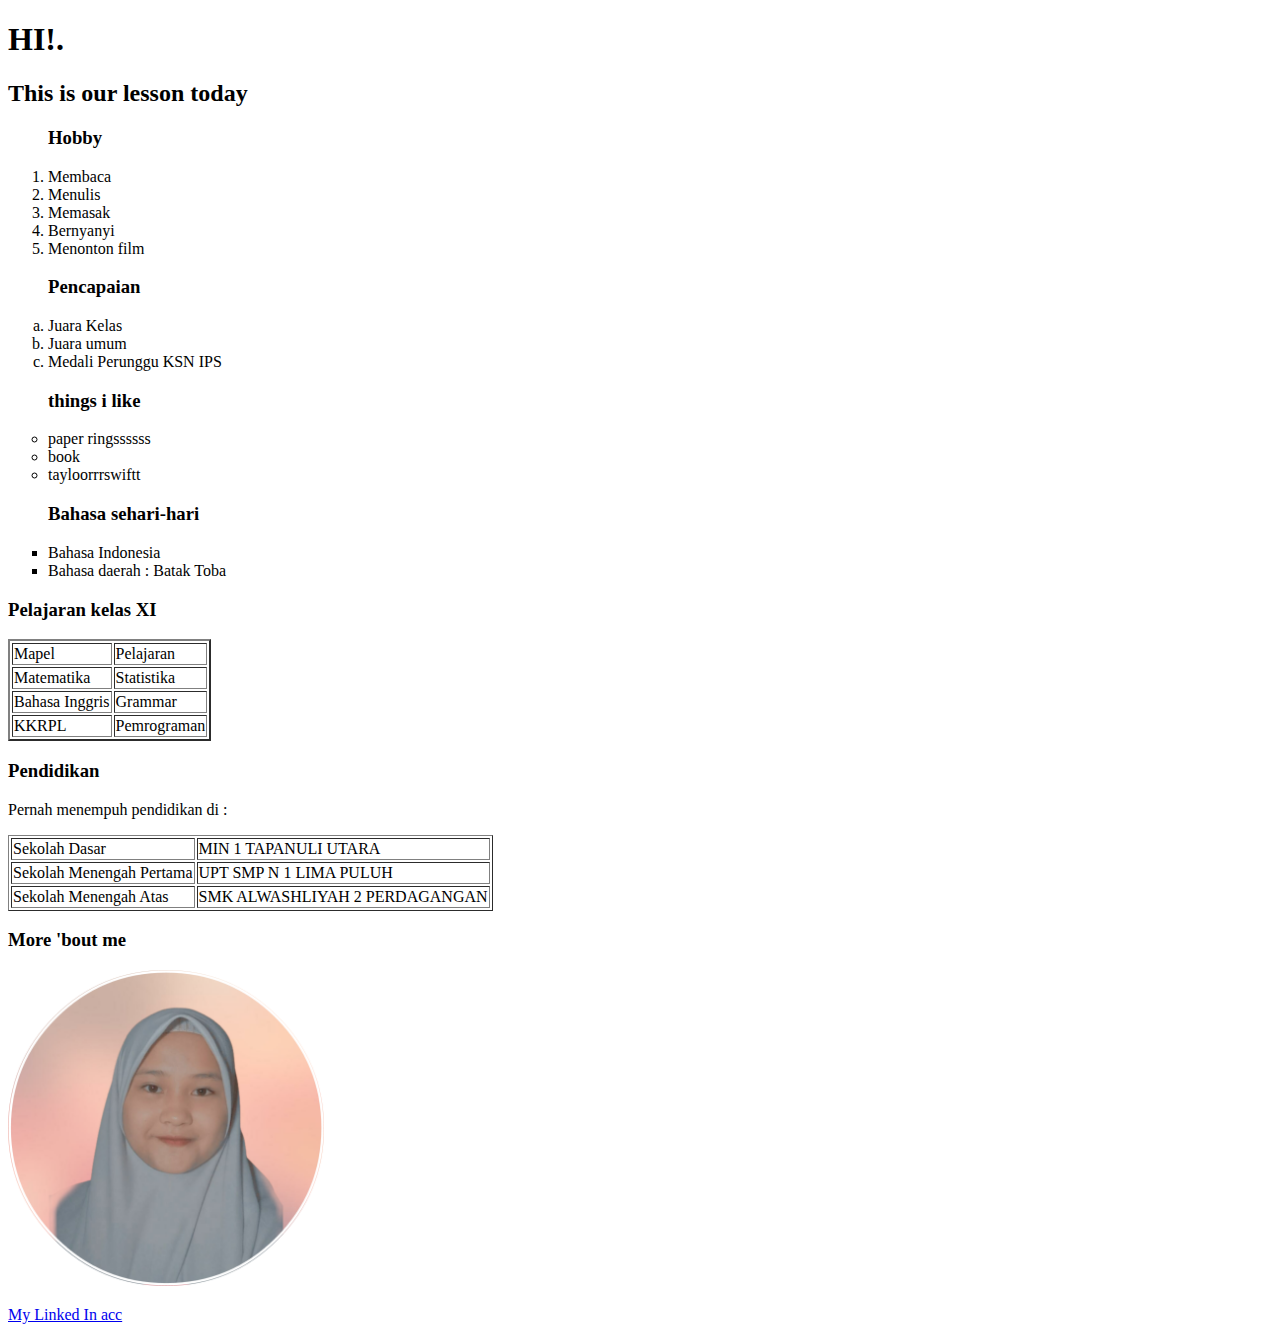
<file: basic_html/index.html>
<!DOCTYPE html>
<html>
<head>
	<meta charset="utf-8">
	<title>HTML Basic </title>
</head>
    <!--Heading-->
    <h1> HI!.</h1>
    <h2> This is our lesson today </h2>

	<!-- Belajar Ordered List-->
	<ol>
        <h3>Hobby</h3>
		<li>Membaca</li>
		<li>Menulis</li>
		<li>Memasak</li>
		<li>Bernyanyi</li>
		<li>Menonton film</li>
	</ol>

	<!-- Belajar Ordered List-->
	<ol type="a">
        <h3>Pencapaian</h3>
		<li>Juara Kelas</li>
		<li>Juara umum</li>
		<li>Medali Perunggu KSN IPS</li>
	</ol>

    <!-- Belajar Unordered List-->
	<ul type="circle">
        <h3>things i like</h3>
		<li>paper ringssssss</li>
		<li>book</li>
		<li>tayloorrrswiftt</li>
	</ul>

	 <!-- Belajar Unordered List-->
	 <ul type="square">
        <h3>Bahasa sehari-hari</h3>
		<li>Bahasa Indonesia</li>
		<li>Bahasa daerah : Batak Toba</li>
	</ul>

	<table border="2">
		<h3>Pelajaran kelas XI</h3>
		<tr>
			<td>Mapel</td>
			<td>Pelajaran</td>
		</tr>
		<tr>
			<td>Matematika</td>
			<td>Statistika</td>
		</tr>
		<tr>
			<td>Bahasa Inggris</td>
			<td>Grammar</td>
		</tr>
		<tr>
			<td>KKRPL</td>
			<td>Pemrograman</td>
		</tr>
	</table>

	<table border="1">
		<h3>Pendidikan</h3>
		<p>Pernah menempuh pendidikan di : </p>
		<tr>
			<td>Sekolah Dasar</td>
			<td>MIN 1 TAPANULI UTARA</td>
		</tr>
		<tr>
			<td>Sekolah Menengah Pertama</td>
			<td>UPT SMP N 1 LIMA PULUH</td>
		</tr>
		<tr>
			<td>Sekolah Menengah Atas</td>
			<td>SMK ALWASHLIYAH 2 PERDAGANGAN</td>
		</tr>
	</table>
	<p></p>

	<h3>More 'bout me</h3>

	<img src="meeee.png" width="25%", height="25%">
	<p></p>
	<a href="http://www.linkedin.com/in/swastika-ratusinaga-1583ba285">My Linked In acc</a>

</body>
</html>
</file>
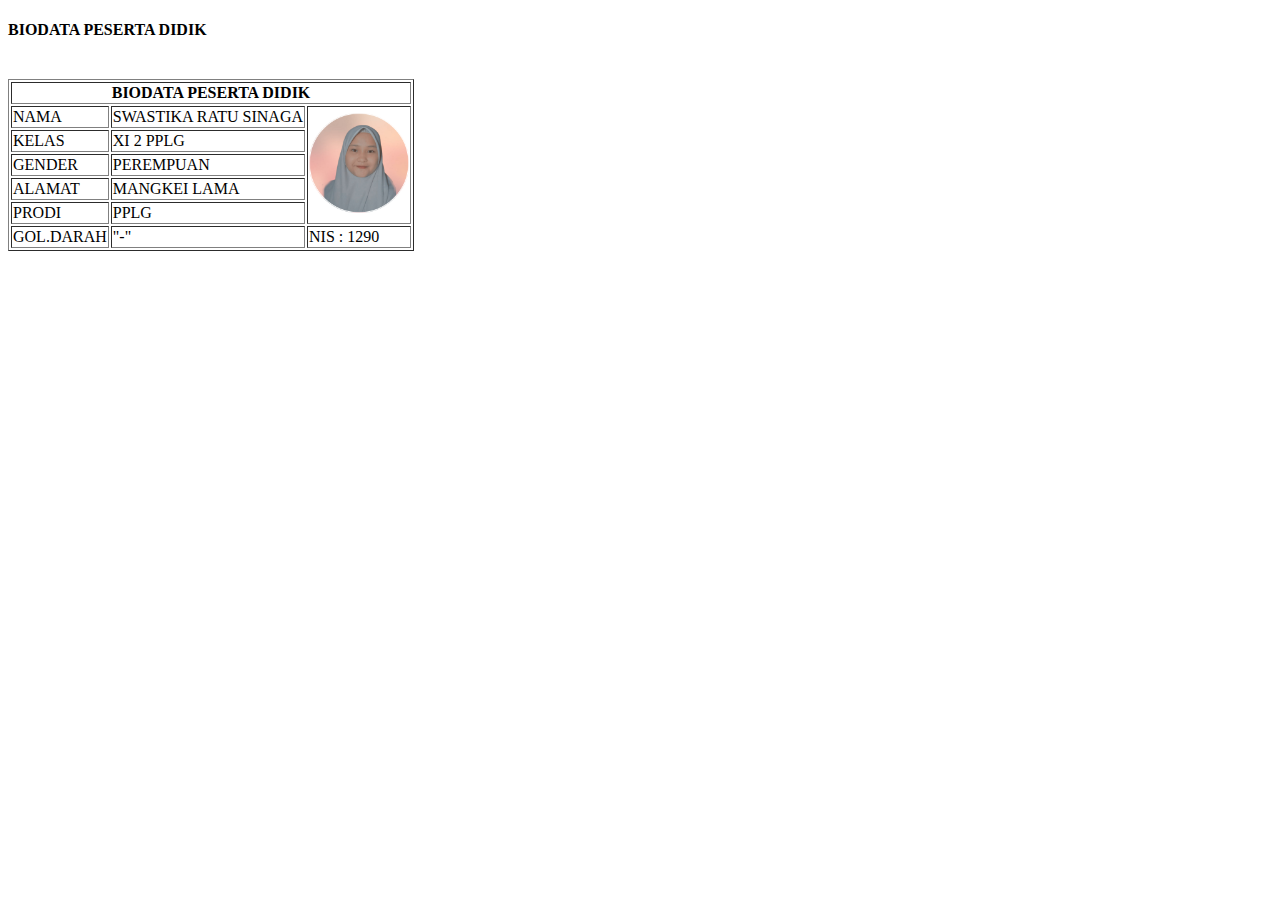
<file: biodata/index.html>
<!DOCTYPE html>
<html>
  <head>
    <meta charset="UTF-8" />
    <title>Biodata</title>
  </head>
  <body>
    <h4>BIODATA PESERTA DIDIK</h4>
    <br />
    <table border="solid">
      <tr>
        <th colspan="3">BIODATA PESERTA DIDIK</th>
      </tr>
      <tr>
        <td>NAMA</td>
        <td>SWASTIKA RATU SINAGA</td>
        <td rowspan="5">
          <img src="img/meeee.png" width="100" height="100" />
        </td>
      </tr>
      <tr>
        <td>KELAS</td>
        <td>XI 2 PPLG</td>
      </tr>
      <tr>
        <td>GENDER</td>
        <td>PEREMPUAN</td>
      </tr>
      <tr>
        <td>ALAMAT</td>
        <td>MANGKEI LAMA</td>
      </tr>
      <tr>
        <td>PRODI</td>
        <td>PPLG</td>
      </tr>
      <tr>
        <td>GOL.DARAH</td>
        <td>"-"</td>
        <td>NIS : 1290</td>
      </tr>
    </table>
     
  </body>
</html>
</file>
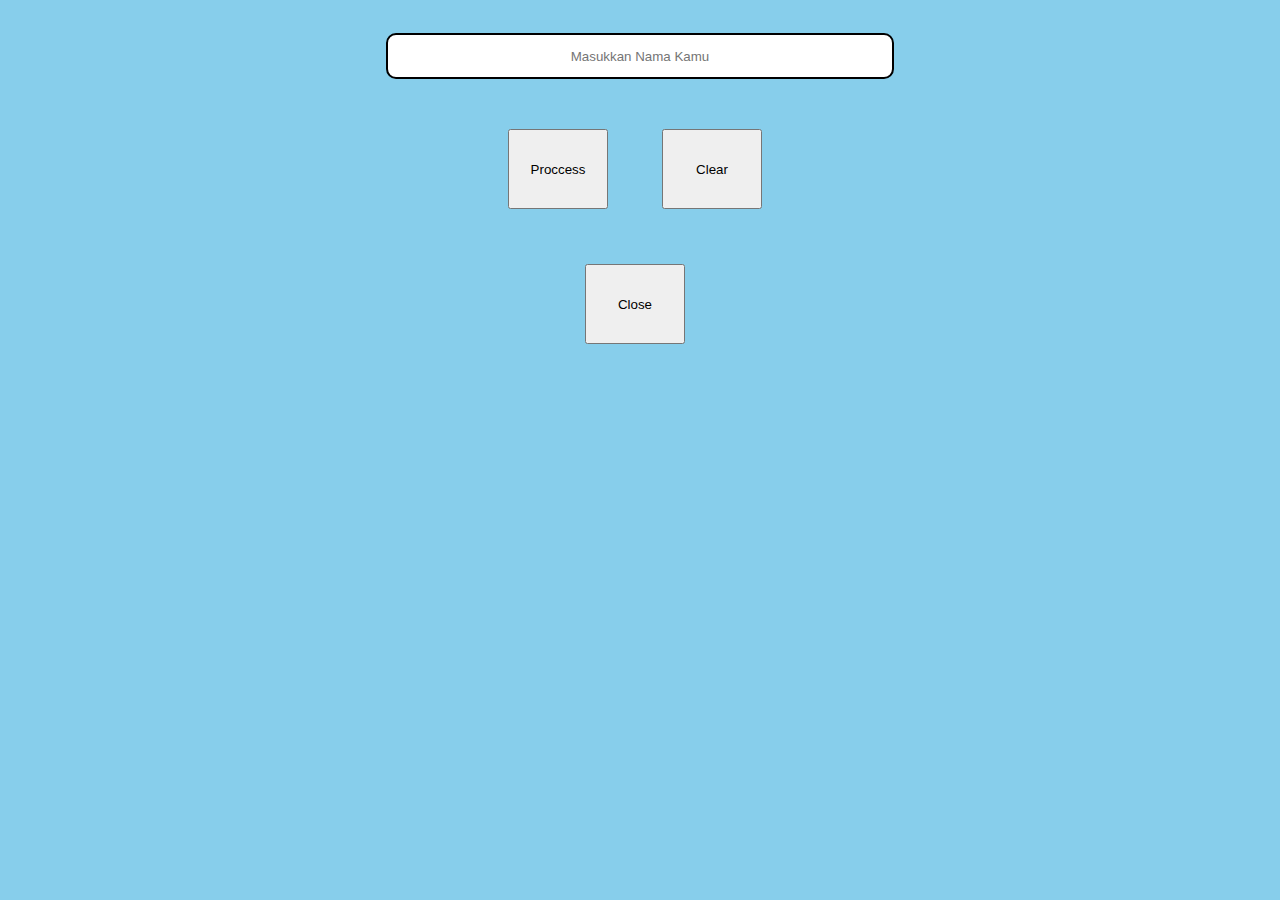
<file: button/index.html>
<!DOCTYPE html>
<html lang="en">
  <head>
    <meta charset="UTF-8" />
    <meta name="viewport" content="width=device-width, initial-scale=1.0" />
    <title>Button</title>
    <link
      href="https://cdn.jsdelivr.net/npm/bootstrap@5.3.2/dist/css/bootstrap.min.css"
      rel="stylesheet"
      integrity="sha384-T3c6CoIi6uLrA9TneNEoa7RxnatzjcDSCmG1MXxSR1GAsXEV/Dwwykc2MPK8M2HN"
      crossorigin="anonymous"
    />
    <link rel="stylesheet" href="style.css" />
  </head>
  <body>
    <center>
      <div class="container">
        <input
          type="text"
          class="large-placeholder"
          placeholder="Masukkan Nama Kamu"
        />
      </div>
      <div>
        <button type="button" class="btn btn-success btn-lg">Proccess</button>
        <button type="button" class="btn btn-primary btn-lg">Clear</button>
      </div>
      <div>
        <button type="button" class="btn btn-warning btn-lg">Close</button>
      </div>
    </center>
    <script
      src="https://cdn.jsdelivr.net/npm/bootstrap@5.3.2/dist/js/bootstrap.bundle.min.js"
      integrity="sha384-C6RzsynM9kWDrMNeT87bh95OGNyZPhcTNXj1NW7RuBCsyN/o0jlpcV8Qyq46cDfL"
      crossorigin="anonymous"
    ></script>
  </body>
</html>
</file>
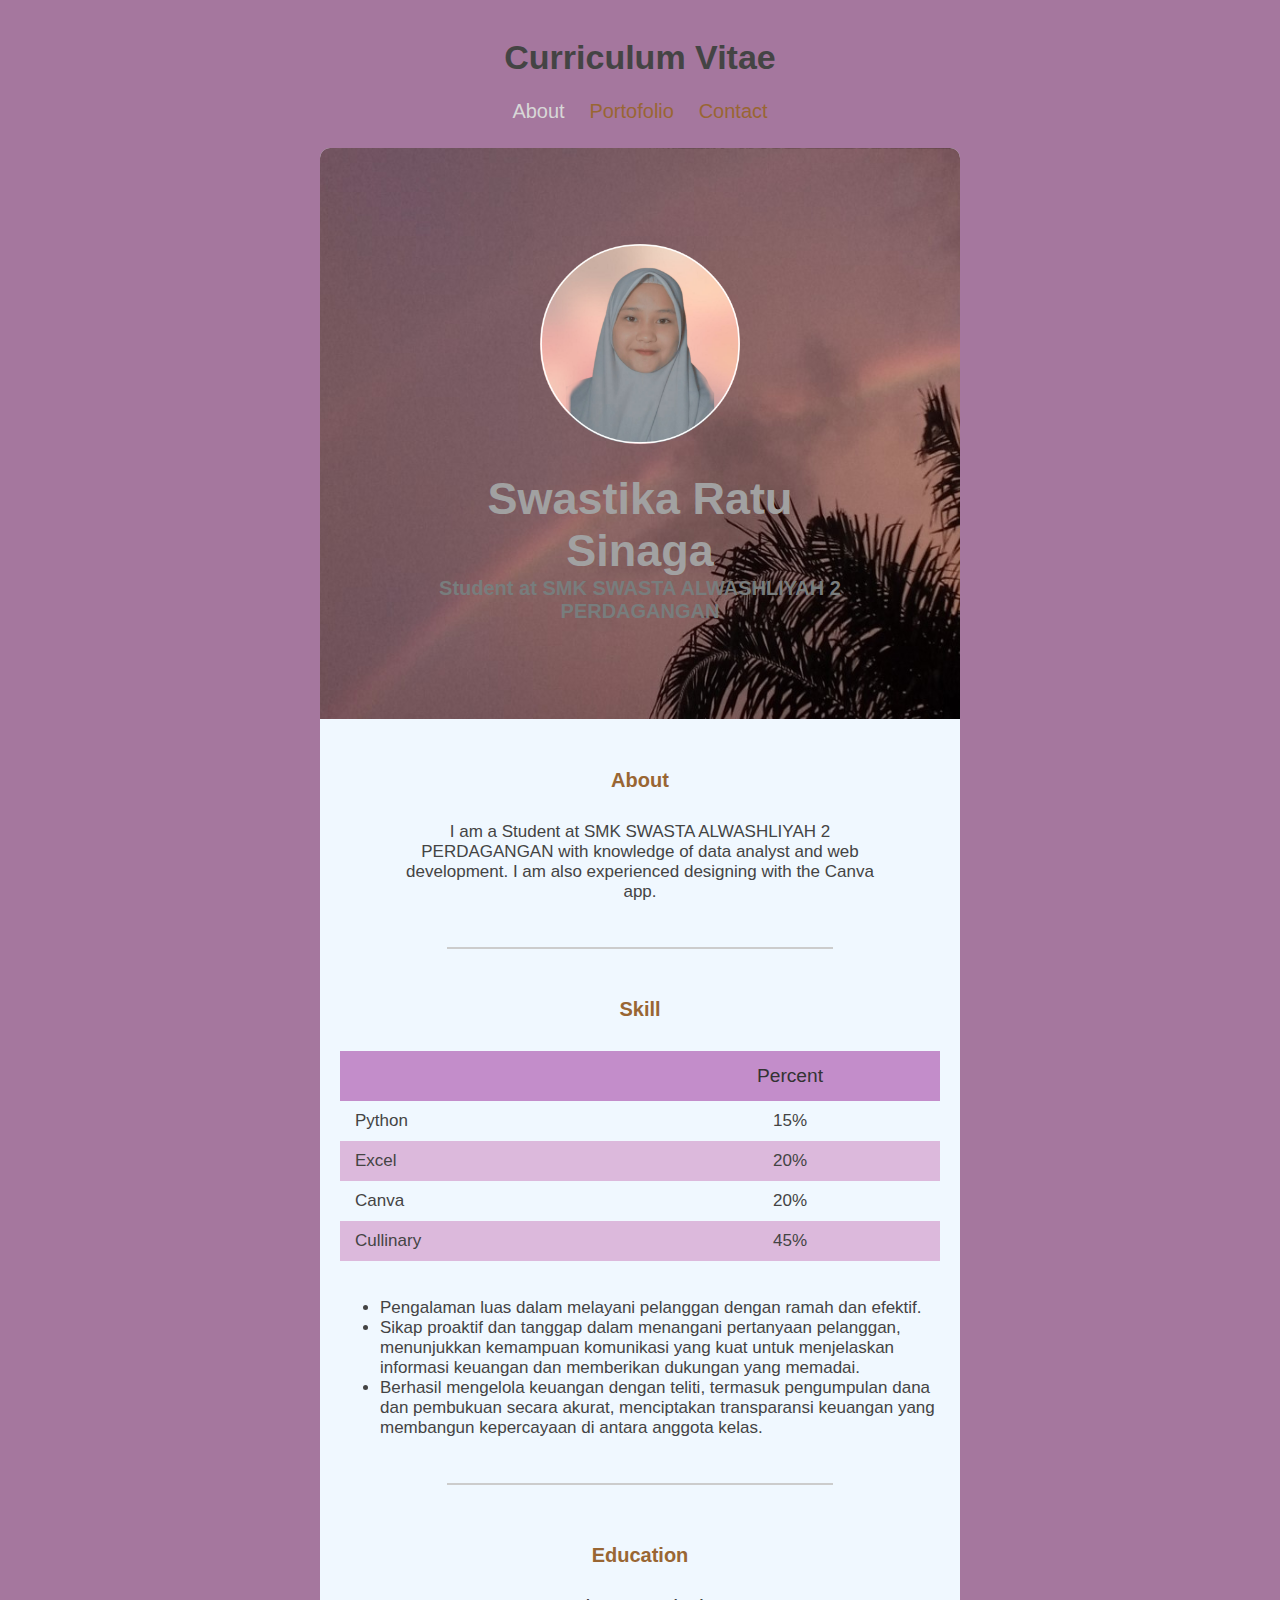
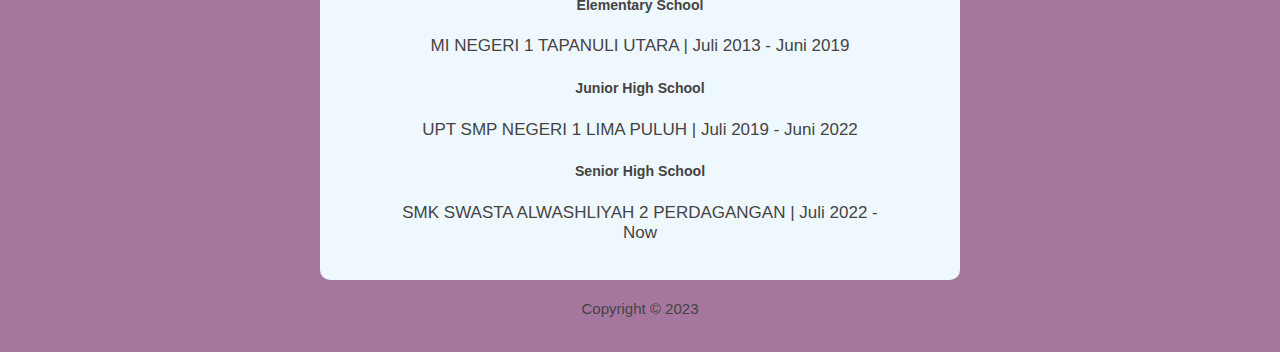
<file: profile_ratu/index.html>
<!DOCTYPE html>
<html>
  <head>
    <meta charset="utf-8" />
    <title>CV-Ratu</title>
    <link rel="stylesheet" type="text/css" href="style.css" />
  </head>
  <body>
    <div class="container">
      <!-- Judul Halaman -->
      <h1>Curriculum Vitae</h1>
      <!-- Navbar -->
      <div class="navbar">
        <ul type="square" class="list-nav">
          <li><a href="#" class="active">About</a></li>
          <li><a href="portofolio.html">Portofolio</a></li>
          <li><a href="contact.html">Contact</a></li>
        </ul>
      </div>
      <!-- Konten -->
      <div class="content">
        <!-- Profil -->
        <div id="content-img">
          <div class="content1">
            <img src="img/meeee.png" />
            <h2 class="content-header">Swastika Ratu Sinaga</h2>
            <p class="content-text">
              <b>Student at SMK SWASTA ALWASHLIYAH 2 PERDAGANGAN</b>
            </p>
          </div>
        </div>
        <!-- Deskripsi Singkat -->
        <section class="section section-small">
          <h2 class="section-header">About</h2>
          <p>
            I am a Student at SMK SWASTA ALWASHLIYAH 2 PERDAGANGAN with
            knowledge of data analyst and web development. I am also experienced
            designing with the Canva app.
          </p>
        </section>
        <hr />
        <!-- Table -->
        <section class="section">
          <h2 class="section-header">Skill</h2>
          <div class="responsive-table">
            <table>
              <tr class="tr-header">
                <th>&nbsp;</th>
                <th>Percent</th>
              </tr>
              <tr>
                <td class="text-left">Python</td>
                <td>15%</td>
              </tr>
              <tr>
                <td class="text-left">Excel</td>
                <td>20%</td>
              </tr>
              <tr>
                <td class="text-left">Canva</td>
                <td>20%</td>
              </tr>
              <tr>
                <td class="text-left">Cullinary</td>
                <td>45%</td>
              </tr>
            </table>
            <ul>
              <li>
                Pengalaman luas dalam melayani pelanggan dengan ramah dan
                efektif.
              </li>
              <li>
                Sikap proaktif dan tanggap dalam menangani pertanyaan pelanggan,
                menunjukkan kemampuan komunikasi yang kuat untuk menjelaskan
                informasi keuangan dan memberikan dukungan yang memadai.
              </li>
              <li>
                Berhasil mengelola keuangan dengan teliti, termasuk pengumpulan
                dana dan pembukuan secara akurat, menciptakan transparansi
                keuangan yang membangun kepercayaan di antara anggota kelas.
              </li>
            </ul>
          </div>
        </section>
        <hr />
        <!-- List Pendidikan -->
        <section class="section section-small">
          <h2 class="section-header">Education</h2>
          <h5>Elementary School</h5>
          <p>MI NEGERI 1 TAPANULI UTARA | Juli 2013 - Juni 2019</p>
          <h5>Junior High School</h5>
          <p>UPT SMP NEGERI 1 LIMA PULUH | Juli 2019 - Juni 2022</p>
          <h5>Senior High School</h5>
          <p>SMK SWASTA ALWASHLIYAH 2 PERDAGANGAN | Juli 2022 - Now</p>
        </section>
      </div>
      <footer>
        <p class="footer-text">Copyright &copy; 2023</p>
      </footer>
    </div>
  </body>
</html>
</file>
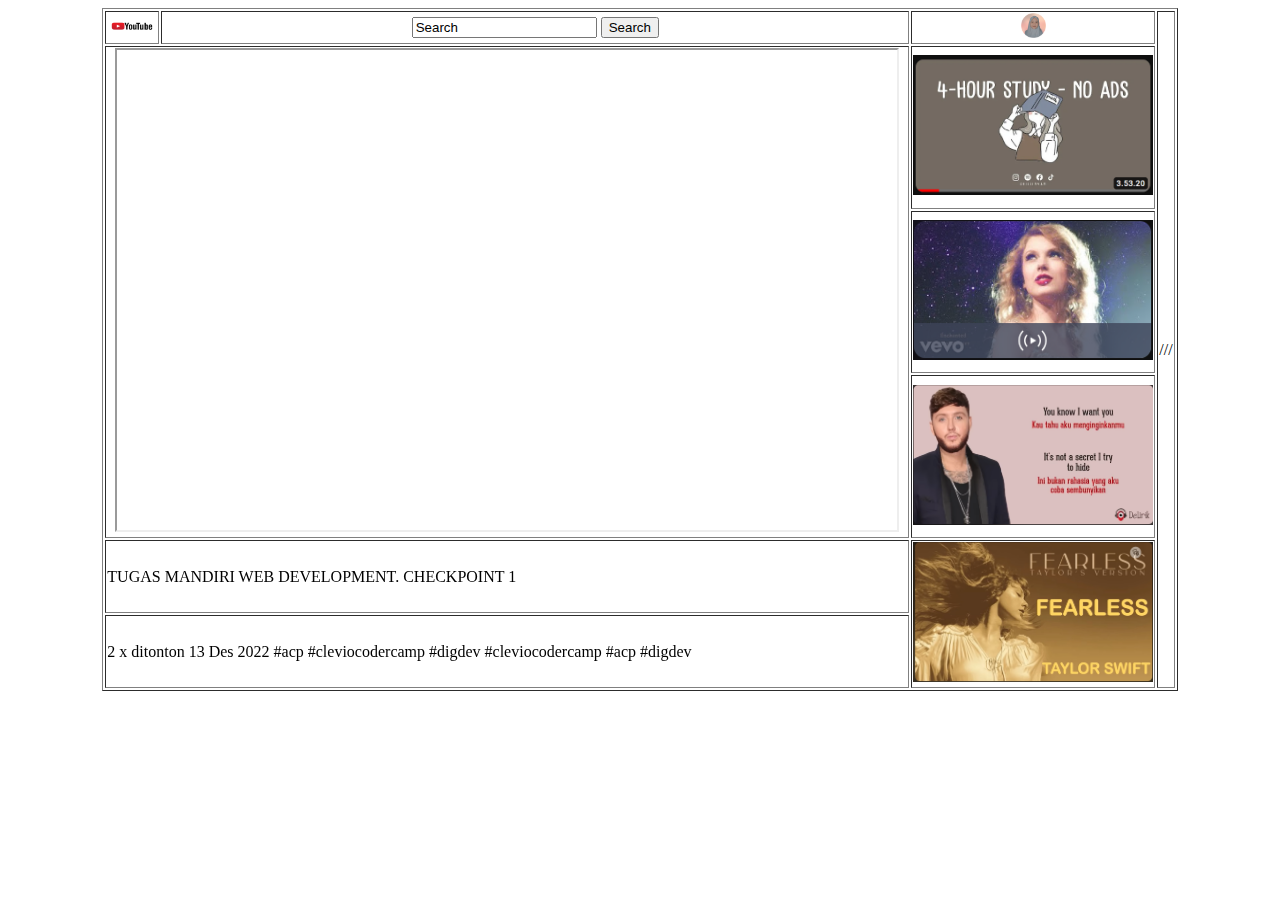
<file: youtube/index.html>
<!DOCTYPE html>
<html lang="en">
  <head>
    <meta charset="UTF-8" />
    <meta name="viewport" content="width=device-width, initial-scale=1.0" />
    <title>Youtube</title>
    <link
      href="https://cdn.jsdelivr.net/npm/bootstrap@5.3.2/dist/css/bootstrap.min.css"
      rel="stylesheet"
      integrity="sha384-T3c6CoIi6uLrA9TneNEoa7RxnatzjcDSCmG1MXxSR1GAsXEV/Dwwykc2MPK8M2HN"
      crossorigin="anonymous"
    />
  </head>
  <body>
    <table border="solid" align="center">
      <tr>
        <td width="25px" height="25px" align="center">
          <img src="img/logoyt.png" width="50px" height="20" />
        </td>
        <td align="center">
          <form>
            <input type="text" id="lname" name="lname" value="Search" />
            <input type="submit" value="Search" />
          </form>
        </td>
        <td width="50px" height="25px" align="center">
          <img src="img/meeee.png" alt="icon" width="25px" />
        </td>
        <td rowspan="8"><div class="scrollbar">///</div></td>
      </tr>
      <tr>
        <td colspan="2" rowspan="3" width="800px" height="435px" align="center">
          <iframe
            width="780px"
            height="480px"
            src="https://www.youtube.com/embed/zX7O9ly_nwQ?si=0rNuhnEdBfTZcgfP"
          >
          </iframe>
        </td>
        <td width="240px" height="140px" align="center">
          <a
            href="https://youtu.be/UTtbOGRfG9E?si=cn7iWQUt-3LMTFwc"
            target="_blank"
            ><img src="img/content1.png" width="240px" height="140px"
          /></a>
        </td>
      </tr>
      <tr>
        <td width="240px" height="140px" align="center">
          <a href="https://bit.ly/3M6OkcS" target="_blank"
            ><img src="img/content2.png" width="240px" height="140px"
          /></a>
        </td>
      </tr>
      <tr>
        <td width="240px" height="140px" align="center">
          <a href="http://bit.ly/3S7s4mK" target="_blank"
            ><img src="img/content3.png" width="240px" height="140px"
          /></a>
        </td>
      </tr>
      <tr>
        <td colspan="2">TUGAS MANDIRI WEB DEVELOPMENT. CHECKPOINT 1</td>
        <td rowspan="2" width="240px" height="140px" align="center">
          <a href="http://bit.ly/3S6miSy" target="_blank"
            ><img src="img/content4.png" width="240px" height="140px"
          /></a>
        </td>
      </tr>
      <tr>
        <td colspan="2">
          2 x ditonton 13 Des 2022 #acp #cleviocodercamp #digdev
          #cleviocodercamp #acp #digdev
        </td>
      </tr>
    </table>
  </body>
</html>
</file>
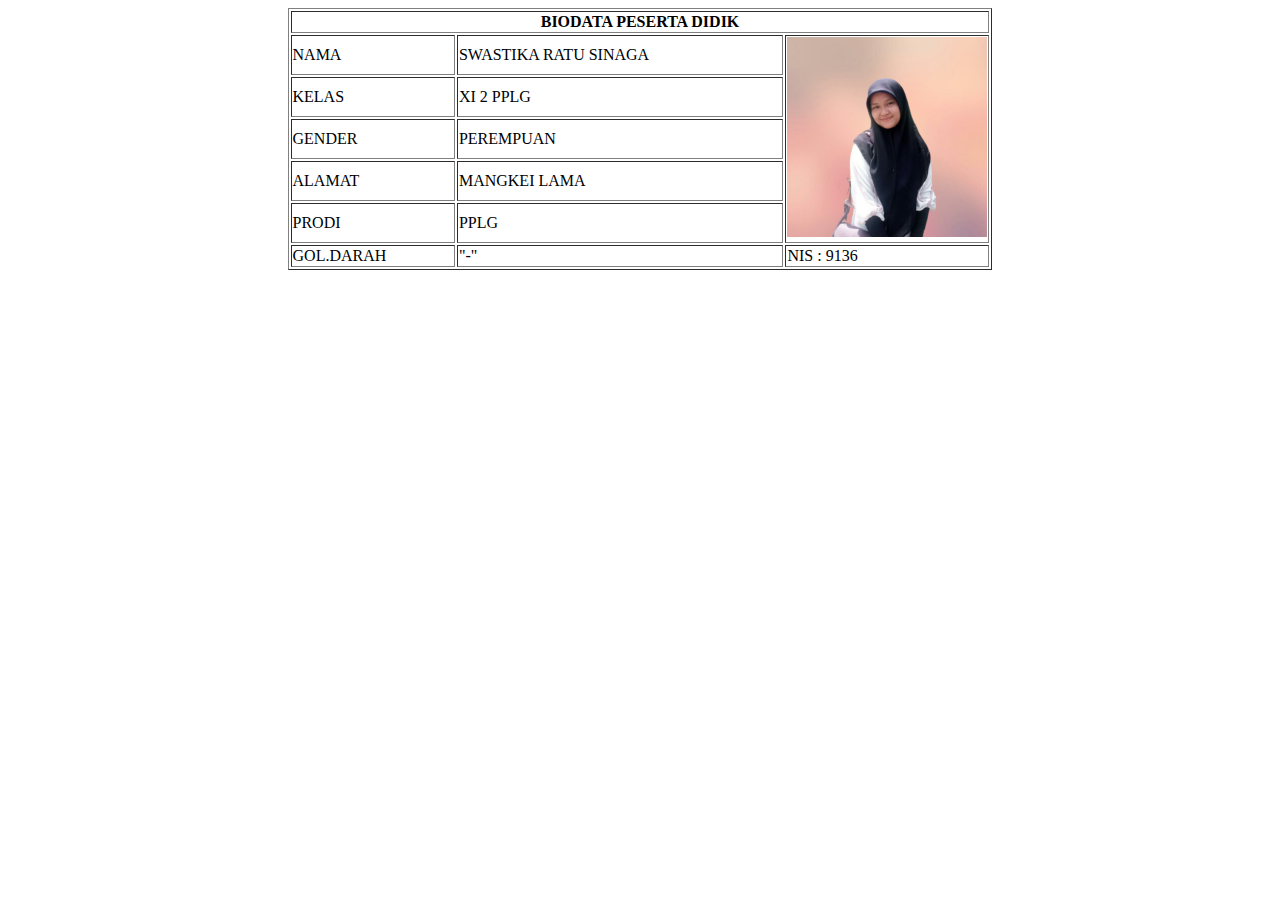
<file: biodata/index2.html>
<!DOCTYPE html>
<html>
  <head>
    <meta charset="UTF-8" />
    <title>Biodata Peserta Didik</title>
  </head>
  <body>
    <table border="solid" align="center">
      <tr>
        <th width="120%" colspan="3">BIODATA PESERTA DIDIK</th>
      </tr>
      <tr>
        <td>NAMA</td>
        <td>SWASTIKA RATU SINAGA</td>
        <td rowspan="5">
          <img src="img/mee.jpg" width="200" height="200" />
        </td>
      </tr>
      <tr>
        <td>KELAS</td>
        <td>XI 2 PPLG</td>
      </tr>
      <tr>
        <td>GENDER</td>
        <td>PEREMPUAN</td>
      </tr>
      <tr>
        <td>ALAMAT</td>
        <td>MANGKEI LAMA</td>
      </tr>
      <tr>
        <td>PRODI</td>
        <td>PPLG</td>
      </tr>
      <tr>
        <td>GOL.DARAH</td>
        <td>"-"</td>
        <td>NIS : 9136</td>
      </tr>
    </table>
  </body>
</html>
</file>
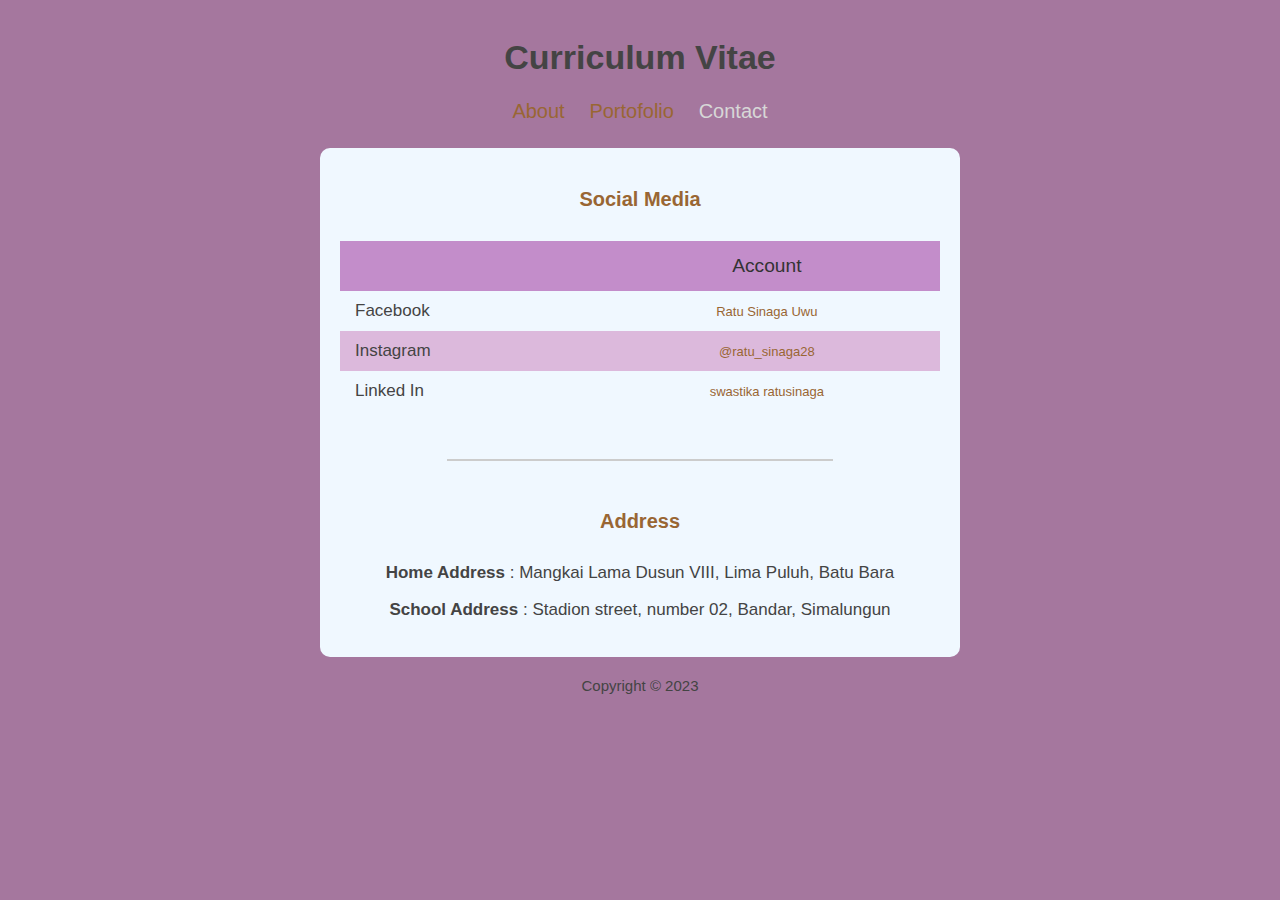
<file: profile_ratu/contact.html>
<!DOCTYPE html>
<html>
<head>
  <meta charset="utf-8">
  <title>Contact-Ratu</title>
  <link rel="stylesheet" type="text/css" href="style.css">
</head>
<body>
  <div class="container">
    <div class="header">
      <h1 class="text-header">Curriculum Vitae</h1>
    </div>
    <div class="navbar">
      <ul class="list-nav">
        <li><a href="index.html">About</a></li>
        <li><a href="portofolio.html">Portofolio</a></li>
        <li><a href="#" class="active">Contact</a></li>
      </ul>
    </div>
    <div class="content">
      <!-- Social Media -->
      <section class="section">
        <h2 class="section-header">Social Media</h2>
          <div class="responsive-table">
            <table>
              <tr class="tr-header">
                <th>&nbsp;</th>
                <th>Account</th>
              </tr>
              <tr>
                <td class="text-left">Facebook</td>
                <td>
                  <a href="https://www.facebook.com/profile.php?id=100021817725553">Ratu Sinaga Uwu </a>
                </td>
              </tr>
              <tr>
                <td class="text-left">Instagram</td>
                <td>
                  <a href="https://instagram.com/ratu_sinaga28?igshid=ZGUzMzM3NWJiOQ==">@ratu_sinaga28</a>
                </td>
              </tr>
              <tr>
                <td class="text-left">Linked In</td>
                <td>
                  <a href="http://www.linkedin.com/in/swastika-ratusinaga-1583ba285">swastika ratusinaga</a>
                </td>
              </tr>
            </table>
          </div>
      </section>
      <hr>
      <!-- Contact -->
      <section class="section">
        <h2 class="section-header">Address</h2>
        <p><b>Home Address </b>: Mangkai Lama Dusun VIII, Lima Puluh, Batu Bara</p>
        <p><b>School Address </b>: Stadion street, number 02, Bandar, Simalungun</p>
      </section>
    </div>
    <footer>
      <p class="footer-text">Copyright &copy; 2023</p>
    </footer> 
  </div>
</body>
</html>
</file>
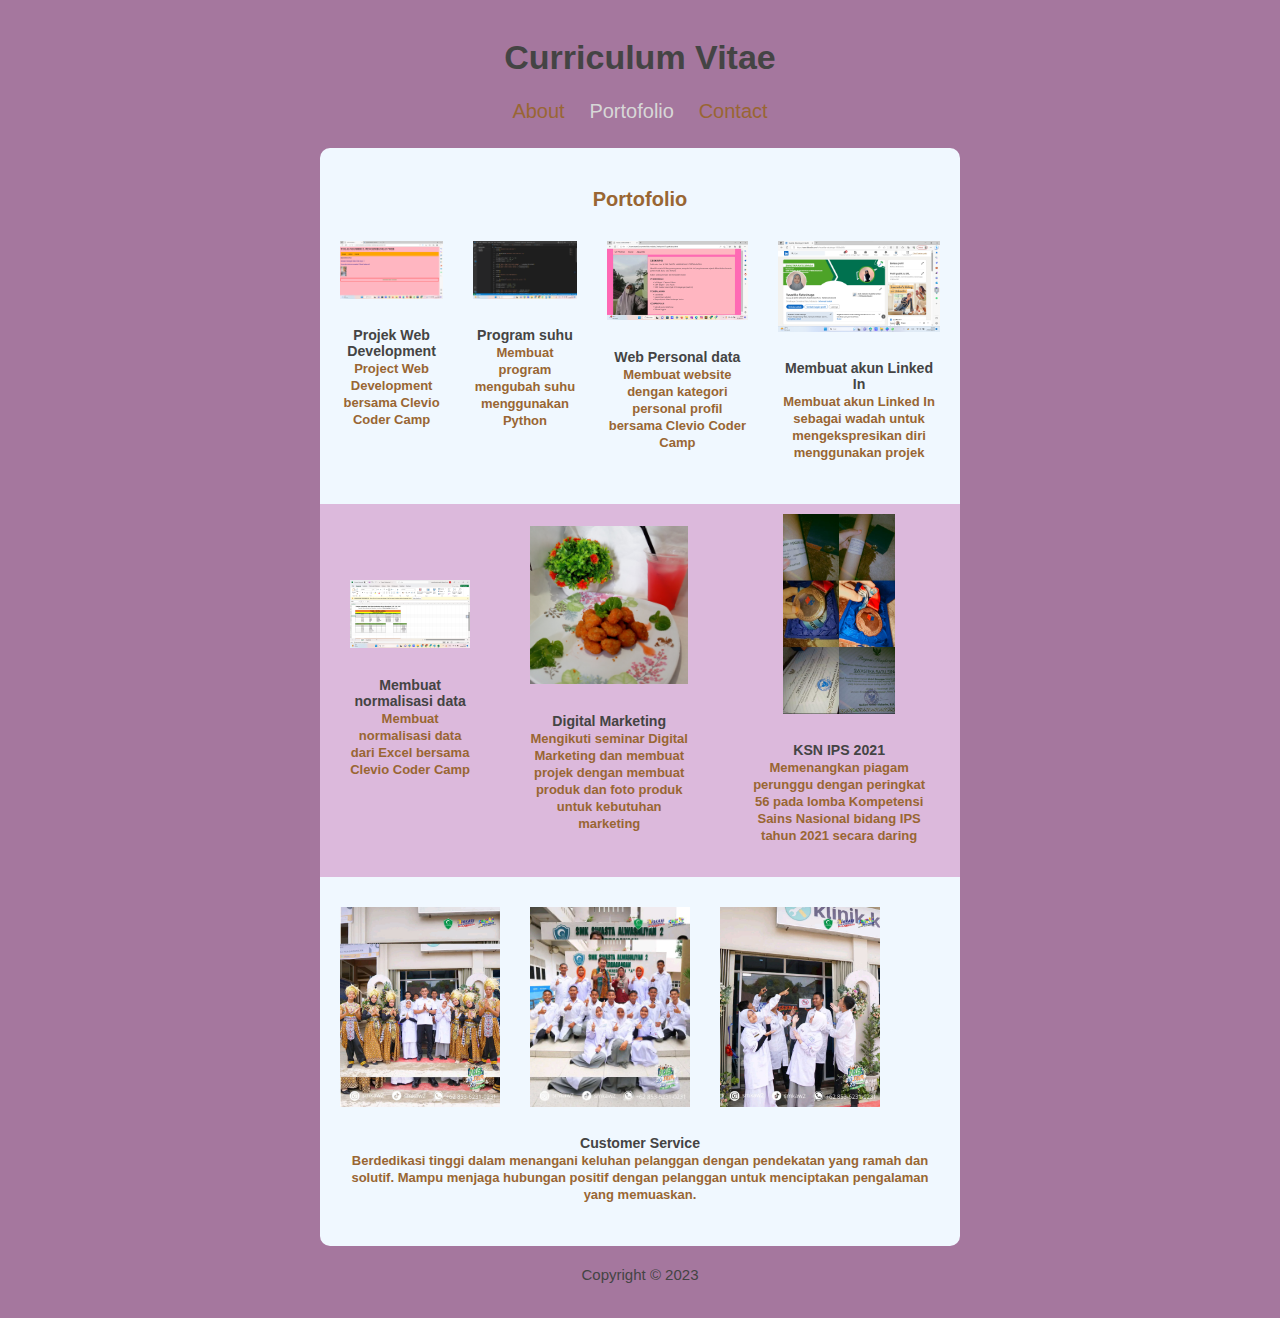
<file: profile_ratu/portofolio.html>
<!DOCTYPE html>
<html>
<head>
  <meta charset="utf-8">
  <title>Project-Ratu</title>
  <link rel="stylesheet" type="text/css" href="style.css">
</head>
<body>
  <div class="container">
    <h1>Curriculum Vitae</h1>
    <div class="navbar">
      <ul class="list-nav">
        <li><a href="index.html">About</a></li>
        <li><a href="#" class="active">Portofolio</a></li>
        <li><a href="contact.html">Contact</a></li>
      </ul>
    </div>
    <div class="content">
    <!-- Portofolio -->
      <section class="section">
        <h2 class="section-header">Portofolio</h2>
        <div class="gallery">
          <figure class="images">
            <img src="img/web.png"  class="gallery-img" />
            <figcaption>
              <h5 class="name">Projek Web Development
              <span>
                  <a href="detail.html">Project Web Development bersama Clevio Coder Camp</a>
                </span>
              </h5>
            </figcaption>
          </figure>
          <figure class="images">
            <img src="img/py.png" class="gallery-img" />
            <figcaption>
              <h5 class="name">Program suhu
                <span>
                  <a href="detail.html">Membuat program mengubah suhu menggunakan Python</a>
                </span>
              </h5>
            </figcaption>
          </figure>
          <figure class="images">
            <img src="img/profil.png" class="gallery-img" />
            <figcaption>
              <h5 class="name">Web Personal data
                <span>
                  <a href="detail.html">Membuat website dengan kategori personal profil bersama Clevio Coder Camp</a>
                </span>
              </h5>
            </figcaption>
          </figure>
          <figure class="images">
            <img src="img/linked.png" class="gallery-img" />
            <figcaption>
              <h5 class="name">Membuat akun Linked In
                <span>
                  <a href="detail.html">Membuat akun Linked In sebagai wadah untuk mengekspresikan diri menggunakan projek</a>
                </span>
              </h5>
            </figcaption><figure class="images">
          </figure>
          </figure>
          </div>
          </section>
          <table class="tabel">
          <td><figure class="images">
            <img src="img/excel.png" class="gallery-img" />
            <figcaption>
              <h5 class="name">Membuat normalisasi data
                <span>
                  <a href="detail.html">Membuat normalisasi data dari Excel bersama Clevio Coder Camp</a>
                </span>
              </h5>
            </figcaption><figure class="images">
          </td></figure>
          <td><figure class="images">
            <img src="img/digitalmarketing.jpg"  class="gallery-img" />
            <figcaption>
              <h5 class="name">Digital Marketing 
              <span>
                  <a href="detail.html">Mengikuti seminar Digital Marketing dan membuat projek dengan membuat produk dan foto produk untuk kebutuhan marketing</a>
                </span>
              </h5>
            </figcaption>
          </td></figure>
          <td><figure class="images">
            <img src="img/piagam.jpg" class="gallery-img" />
            <figcaption>
              <h5 class="name">KSN IPS 2021
              <span>
                  <a href="detail.html">Memenangkan piagam perunggu dengan peringkat 56 pada lomba Kompetensi Sains Nasional bidang IPS tahun 2021 secara daring</a>
                </span>
              </h5>
            </figcaption>
          </td></figure>
        </table>
        <section class="section">
          <div class="gallery">
            <figure class="images">
              <img src="img/hutaw.jpeg"  class="gallery-img" />
            </figure>
            <figure class="images">
              <img src="img/hutaw2.jpeg" class="gallery-img" />
            </figure>
            <figure class="images">
              <img src="img/hutaw3.jpeg" class="gallery-img" />
            </figure>
          </div>
          <figcaption>
            <h5 class="name">Customer Service
            <span>
                <a href="detail.html">Berdedikasi tinggi dalam menangani keluhan pelanggan dengan pendekatan yang ramah dan solutif. Mampu menjaga hubungan positif dengan pelanggan untuk menciptakan pengalaman yang memuaskan.</a>
              </span>
            </h5>
          </figcaption>
        </section>
    </div>
    <footer>
      <p class="footer-text">Copyright &copy; 2023</p>
    </footer> 
  </div>
</body>
</html>
</file>
<file: button/style.css>
body {
    background-color:skyblue;
}

.container {
    padding: 25px;
    justify-content: center;
}

input.large-placeholder {
    width: 500px;
    height: 40px;
    border-radius: 10px;
    border: 2px solid;
    text-align: center;
}

button {
    justify-content: center;
    margin: 30px;
    margin-top: 25px;
    margin-left: 20px;
    width: 100px;
    height: 80px;
    text-align: center;
}
</file>
<file: profile_ratu/style.css>
body {
    background-color :rgb(165, 119, 158);
    color: #444444;
    font-family: "Open Sans", Arial;
    font-size: 17px;
    padding: 15px;
    margin: 0;
  }
  
  .container {
    max-width: 640px;
    margin-left: auto;
    margin-right: auto;
  }
  
  h1 { text-align: center; }
  
  .navbar { 
    text-align: center; 
    margin-bottom: 25px;
  }
  
  .list-nav {
      padding: 0;
      margin: 0; 
  }
  
  .list-nav li {
      display: inline-block;
      list-style: none;
      margin-left: 10px;
      margin-right: 10px;
  }
  
  .list-nav a { font-size: 20px; }
  .list-nav li a.active { color: #d7d7d7; }
  a:hover { color: #444444; }
  
  a { 
    color: #996633; 
    text-decoration:none;
    font-size: small;
  }
  
  .content { 
    background-color:aliceblue; 
    border-radius: 10px;
  }
  
  .content-header{
     margin-bottom: 0;
    color: rgb(161, 161, 161); }
  
  .content-text {
     font-size: 20px;
     margin: 0;
     color :rgb(120, 125, 125)
  }
  
  #content-img {
    background-image: url(img/header.jpg);
    background-position: center;
    background-size: cover;
    min-height: 400px;
    text-align: center;
    border-top-left-radius: 10px;
    border-top-right-radius: 10px;
  }
  
  #content-img img {
    max-width: 50%;
    margin-bottom: -15px;
  }
  
  .content1 {
    padding: 15%;
    font-size: 30px;
  }
  
  .section {
    padding-top: 10px;
    padding-left: 20px;
    padding-right: 20px;
    padding-bottom: 20px;
  }
  
  .section1 {
    padding-top: 10px;
    padding-left: 20px;
    padding-right: 20px;
    padding-bottom: 20px;
  }

  .section-small {
    max-width: 490px;
    margin-left: auto;
    margin-right: auto;
    padding-top: 20px;
    text-align: center;
  }
  
  .section-header {
    color: #996633;
    text-align: center;
    font-size: 20px;
    margin-top: 30px;
    margin-bottom: 30px;
  }
  
  hr {
    width: 60%;
    border: 0.5px solid #ccc;
  }
  
  table {
    width: 100%;
    border-spacing: 0;
    padding-bottom: 20px;
  }
  
  th {
    color: #333333;
    font-weight: 400;
    font-size: 1.2rem;
    padding-left: 15px;
    padding-right: 15px;
  }
  
  td {
    text-align: center;
    padding: 10px 15px;
  }
  
  .text-left { text-align: left; }
  tr:nth-child(odd) { background-color: #dcb9dc; }
  
  tr.tr-header {
    background-color: #c38dca;
    height: 50px;
  }
  
  .footer-text {
    font-size: 15px;
    margin-top: 20px;
    margin-bottom: 20px;
    text-align: center;
  }

  img { 
    max-width: 100%;
    max-height: 200px;
  }
  
  .gallery {
    display: flex;
    margin-left: -15px;
    margin-right: -15px;
  }

  
  .images {
    padding-left: 15px;
    padding-right: 15px;
  }

  figure { margin: 0; }
  figcaption { text-align: center; }
  
  figcaption span {
    display: block;
    color: #333333;
    font-size: 15px;
  }

  p { text-align: center; }
</file>
